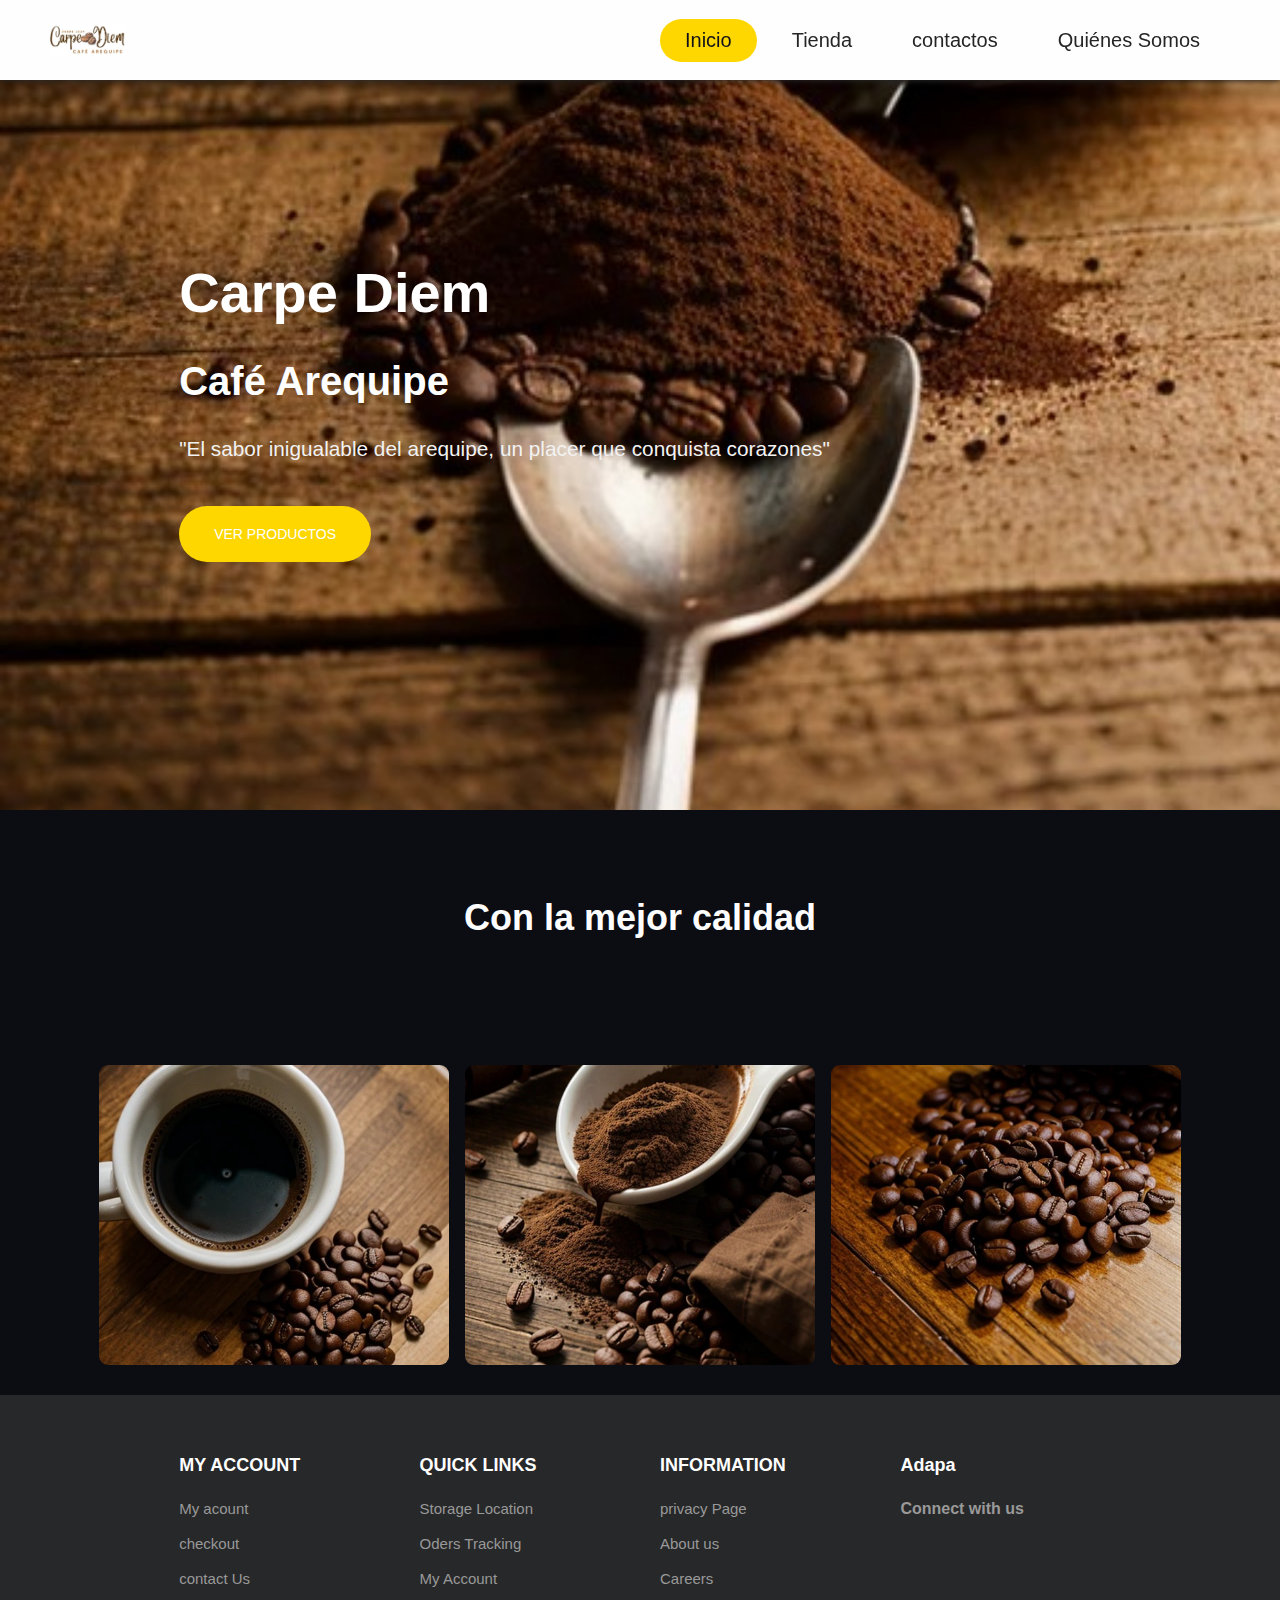
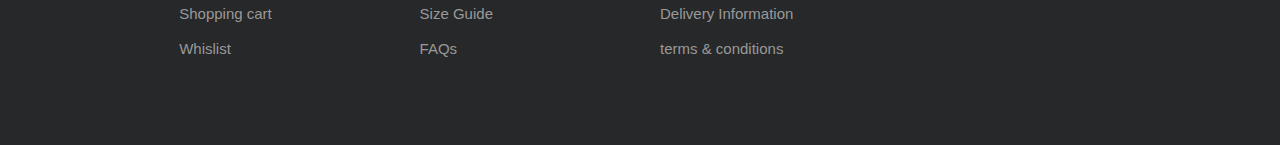
<file: index.html>
<!DOCTYPE html>
<html lang="en">

<head>
    <meta charset="UTF-8" />
    <meta http-equiv="X-UA-Compatible" content="IE=edge" />
    <meta name="viewport" content="width=device-width, initial-scale=1.0" />
    <link rel="stylesheet" href="styles/css/navbar.css" />
    <link rel="stylesheet" href="styles/css/styleindex.css" />
    <link rel="stylesheet" href="styles/css/footer.css" />
    <link rel="icon" href="assets/logo.ico" />
    <title>CarpeDiem</title>
</head>

<body>
    <header>
        <img class="logoimg" src="assets/logotipo.jpg" alt="imgLogo" />
        <div class="hamburger">
            <div class="line"></div>
            <div class="line"></div>
            <div class="line"></div>
        </div>
        <nav class="nav-bar">
            <ul>
                <li>
                    <a href="" class="active">Inicio</a>
                </li>
                <li>
                    <a href="view/productos.html">Tienda</a>
                </li>
                <li>
                    <a href="view/contact.html">contactos</a>
                </li>
                <li>
                    <a href="view/somos.html">Quiénes Somos</a>
                </li>
            </ul>
        </nav>
    </header>

    <section class="home">
        <div class="home-text-index">
            <h1>
                Carpe Diem <br />
            </h1>
            <h2>
                Café Arequipe
            </h2>
            <p>
                "El sabor inigualable del arequipe, un placer que conquista corazones"
            </p>
            <a href="view/productos.html" class="btn">Ver productos</a>
        </div>
    </section>

    <section class="titulo">
        <div class="ti">
            <h2>Con la mejor calidad</h2>
        </div>
    </section>

    <!-- Banner Section -->
    <section class="banner">
        <div class="banner-img">
            <img src="assets/imagenes/imginicio1.jpeg" alt="img" />
        </div>
        <div class="banner-img">
            <img src="assets/imagenes/imginicio2.jpeg" alt="img" />
        </div>

        <div class="banner-img">
            <img src="assets/imagenes/imginicio3.jpeg" alt="img" />
        </div>
    </section>

    <!-- contact section -->
    <section class="contact">
        <div class="contact-box">
            <h4>MY ACCOUNT</h4>
            <li><a href="">My acount</a></li>
            <li><a href="">checkout</a></li>
            <li><a href="">contact Us</a></li>
            <li><a href=""> Shopping cart</a></li>
            <li><a href="">Whislist</a></li>
        </div>

        <div class="contact-box">
            <h4>QUICK LINKS</h4>
            <li><a href="">Storage Location</a></li>
            <li><a href="">Oders Tracking</a></li>
            <li><a href="">My Account</a></li>
            <li><a href="">Size Guide</a></li>
            <li><a href="">FAQs</a></li>
        </div>

        <div class="contact-box">
            <h4>INFORMATION</h4>
            <li><a href="">privacy Page</a></li>
            <li><a href="">About us</a></li>
            <li><a href="">Careers</a></li>
            <li><a href="">Delivery Information</a></li>
            <li><a href="">terms & conditions</a></li>
        </div>
        <div class="contact-box">
            <h4>Adapa</h4>
            <h5>Connect with us</h5>
        </div>
    </section>
    <script src="script/navbar.js"></script>
</body>

</html>
</file>
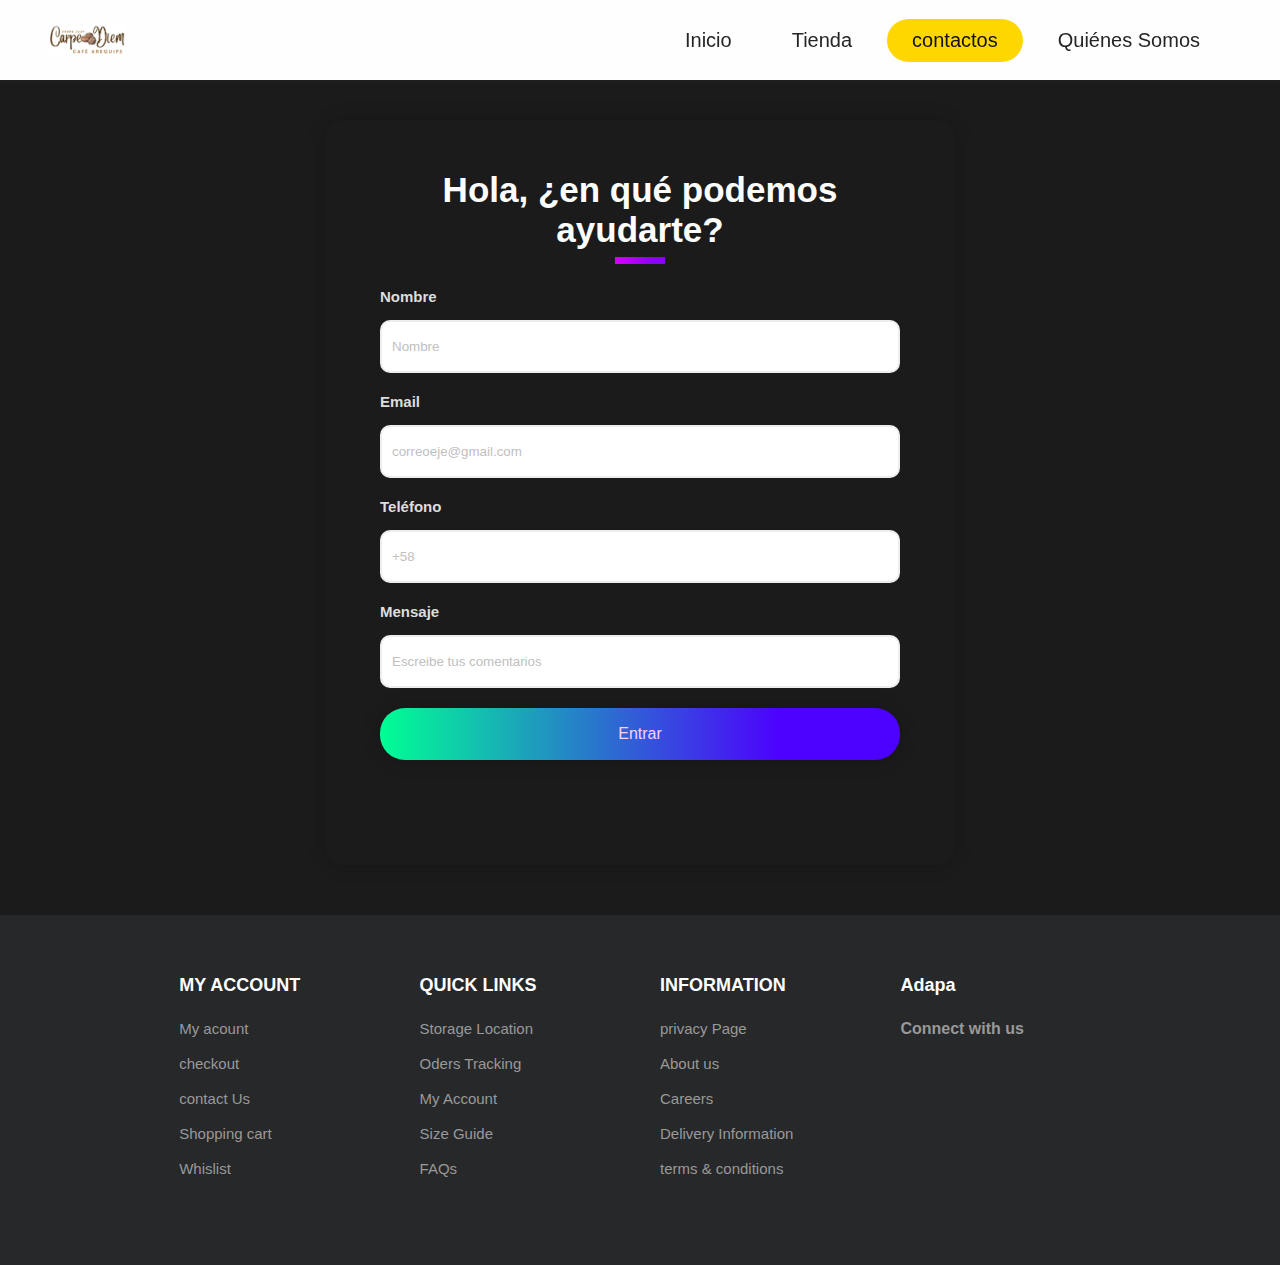
<file: view/contact.html>
<!DOCTYPE html>
<html lang="en">

<head>
    <meta charset="UTF-8" />
    <meta http-equiv="X-UA-Compatible" content="IE=edge" />
    <meta name="viewport" content="width=device-width, initial-scale=1.0" />
    <link rel="stylesheet" href="../styles/css/navbar.css" />
    <link rel="stylesheet" href="../styles/css/estilologin.css" />
    <link rel="stylesheet" href="../styles/css/footer.css" />

    <link rel="icon" href="../assets/logo.ico" />

    <title>Contacto</title>
</head>

<body>
    <header>
        <img class="logoimg" src="../assets/logotipo.jpg" alt="" />
        <div class="hamburger">
            <div class="line"></div>
            <div class="line"></div>
            <div class="line"></div>
        </div>
        <nav class="nav-bar">
            <ul>
                <li>
                    <a href="../index.html">Inicio</a>
                </li>
                <li>
                    <a href="./productos.html">Tienda</a>
                </li>
                <li>
                    <a class="active" href="./contact.html">contactos</a>
                </li>
                <li>
                    <a href="./somos.html">Quiénes Somos</a>
                </li>
            </ul>
        </nav>
    </header>

    <section class="form">
        <form action="backend/loginFun.php" method="post">
            <h2>Hola, ¿en qué podemos ayudarte?</h2>
            <span class="lineLogin"></span>
            <p></p>

            <div class="input-group">
                <label for="text">Nombre</label>
                <input type="text" name="name" placeholder="Nombre" id="name" />
                <label for="text">Email</label>
                <input type="email" name="name" placeholder="correoeje@gmail.com" id="email" />
                <label for="telf">Teléfono</label>
                <input type="number" name="telf" placeholder="+58" id="telf" />

                <label for="text">Mensaje</label>
                <input type="text" name="text" placeholder="Escreibe tus comentarios" id="mensage" />
                <input class="btn" type="submit" value="Entrar" name="enviar" id="" />
            </div>
        </form>
    </section>
    <!-- contact section -->
    <section class="contact">
        <div class="contact-box">
            <h4>MY ACCOUNT</h4>
            <li><a href="">My acount</a></li>
            <li><a href="">checkout</a></li>
            <li><a href="">contact Us</a></li>
            <li><a href=""> Shopping cart</a></li>
            <li><a href="">Whislist</a></li>
        </div>

        <div class="contact-box">
            <h4>QUICK LINKS</h4>
            <li><a href="">Storage Location</a></li>
            <li><a href="">Oders Tracking</a></li>
            <li><a href="">My Account</a></li>
            <li><a href="">Size Guide</a></li>
            <li><a href="">FAQs</a></li>
        </div>

        <div class="contact-box">
            <h4>INFORMATION</h4>
            <li><a href="">privacy Page</a></li>
            <li><a href="">About us</a></li>
            <li><a href="">Careers</a></li>
            <li><a href="">Delivery Information</a></li>
            <li><a href="">terms & conditions</a></li>
        </div>
        <div class="contact-box">
            <h4>Adapa</h4>
            <h5>Connect with us</h5>
        </div>
    </section>

    <script src="../script/navbar.js"></script>
</body>

</html>
</file>
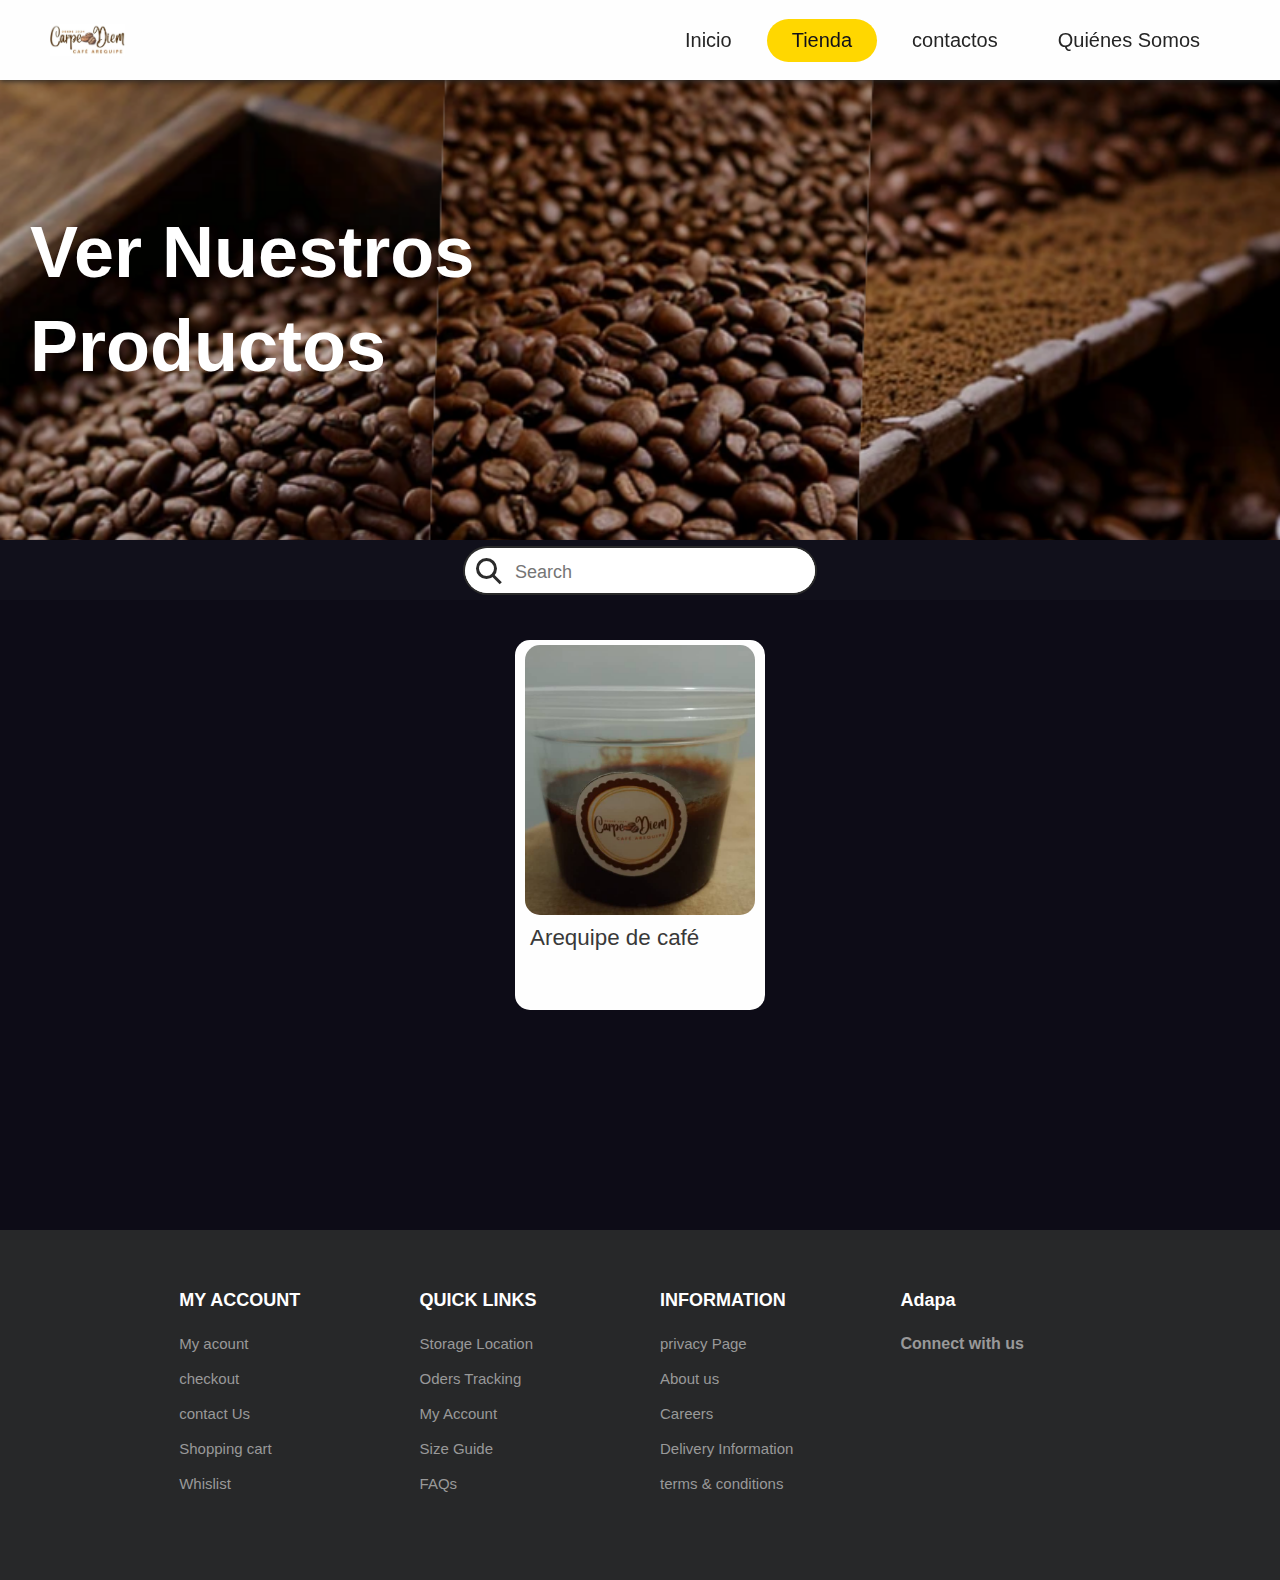
<file: view/productos.html>
<!DOCTYPE html>
<html lang="en">

<head>
    <meta charset="UTF-8" />
    <meta http-equiv="X-UA-Compatible" content="IE=edge" />
    <meta name="viewport" content="width=device-width, initial-scale=1.0" />
    <link rel="stylesheet" href="../styles/css/navbar.css" />
    <link rel="stylesheet" href="../styles/css/productos.css" />
    <link rel="stylesheet" href="../styles/css/search.css" />
    <link rel="stylesheet" href="../styles/css/footer.css" />
    <link rel="icon" href="../assets/logo.ico" />

    <title>Tienda</title>
</head>

<body>
    <header>
        <img class="logoimg" src="../assets/logotipo.jpg" alt="" />

        <div class="hamburger">
            <div class="line"></div>
            <div class="line"></div>
            <div class="line"></div>
        </div>
        <nav class="nav-bar">
            <ul>
                <li>
                    <a href="../index.html">Inicio</a>
                </li>
                <li>
                    <a class="active" href="./productos.html">Tienda</a>
                </li>
                <li>
                    <a href="./contact.html">contactos</a>
                </li>
                <li>
                    <a href="./somos.html">Quiénes Somos</a>
                </li>
            </ul>
        </nav>
    </header>

    <section class="home">
        <section class="homeColor">
            <div class="home-text">
                <h1>
                    Ver Nuestros<br />
                    Productos
                </h1>
            </div>
        </section>

    </section>

    <section class="searchCont">
        <div class="search">
            <div class="icon"></div>
            <div class="input">
                <input type="text" placeholder="Search" id="mysearch" />
            </div>
        </div>
    </section>

    <section class="productos">
        <div class="produc">
            <div class="imagenes">
                <img src="../assets/imagenes/producto1.jpg" alt="Imagen Producto" />
            </div>
            <div class="tituloproduc">
                <h2>Arequipe de café</h2>
            </div>
        </div>

    </section>

    <!-- contact section -->
    <section class="contact">
        <div class="contact-box">
            <h4>MY ACCOUNT</h4>
            <li><a href="">My acount</a></li>
            <li><a href="">checkout</a></li>
            <li><a href="">contact Us</a></li>
            <li><a href=""> Shopping cart</a></li>
            <li><a href="">Whislist</a></li>
        </div>

        <div class="contact-box">
            <h4>QUICK LINKS</h4>
            <li><a href="">Storage Location</a></li>
            <li><a href="">Oders Tracking</a></li>
            <li><a href="">My Account</a></li>
            <li><a href="">Size Guide</a></li>
            <li><a href="">FAQs</a></li>
        </div>

        <div class="contact-box">
            <h4>INFORMATION</h4>
            <li><a href="">privacy Page</a></li>
            <li><a href="">About us</a></li>
            <li><a href="">Careers</a></li>
            <li><a href="">Delivery Information</a></li>
            <li><a href="">terms & conditions</a></li>
        </div>
        <div class="contact-box">
            <h4>Adapa</h4>
            <h5>Connect with us</h5>
        </div>
    </section>

    <script src="../script/navbar.js"></script>
    <script src="../script/search.js"></script>
</body>

</html>
</file>
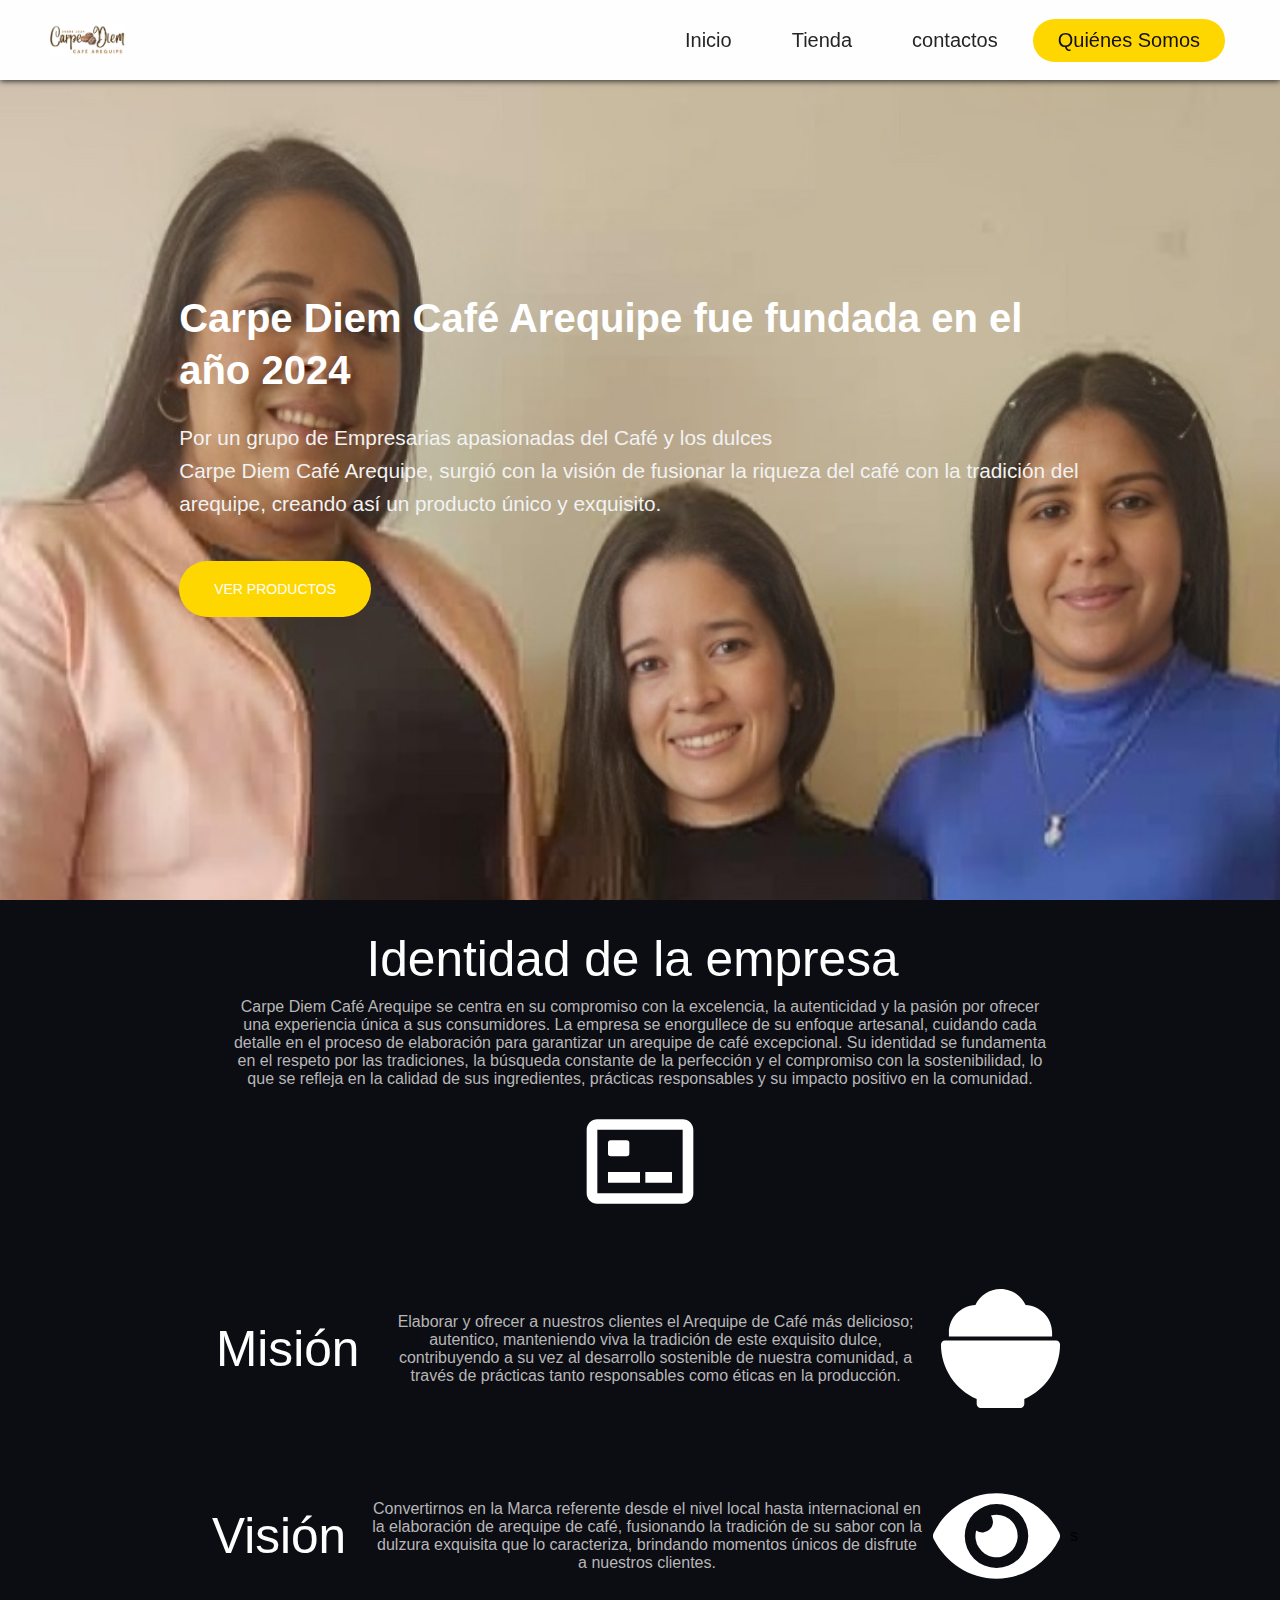
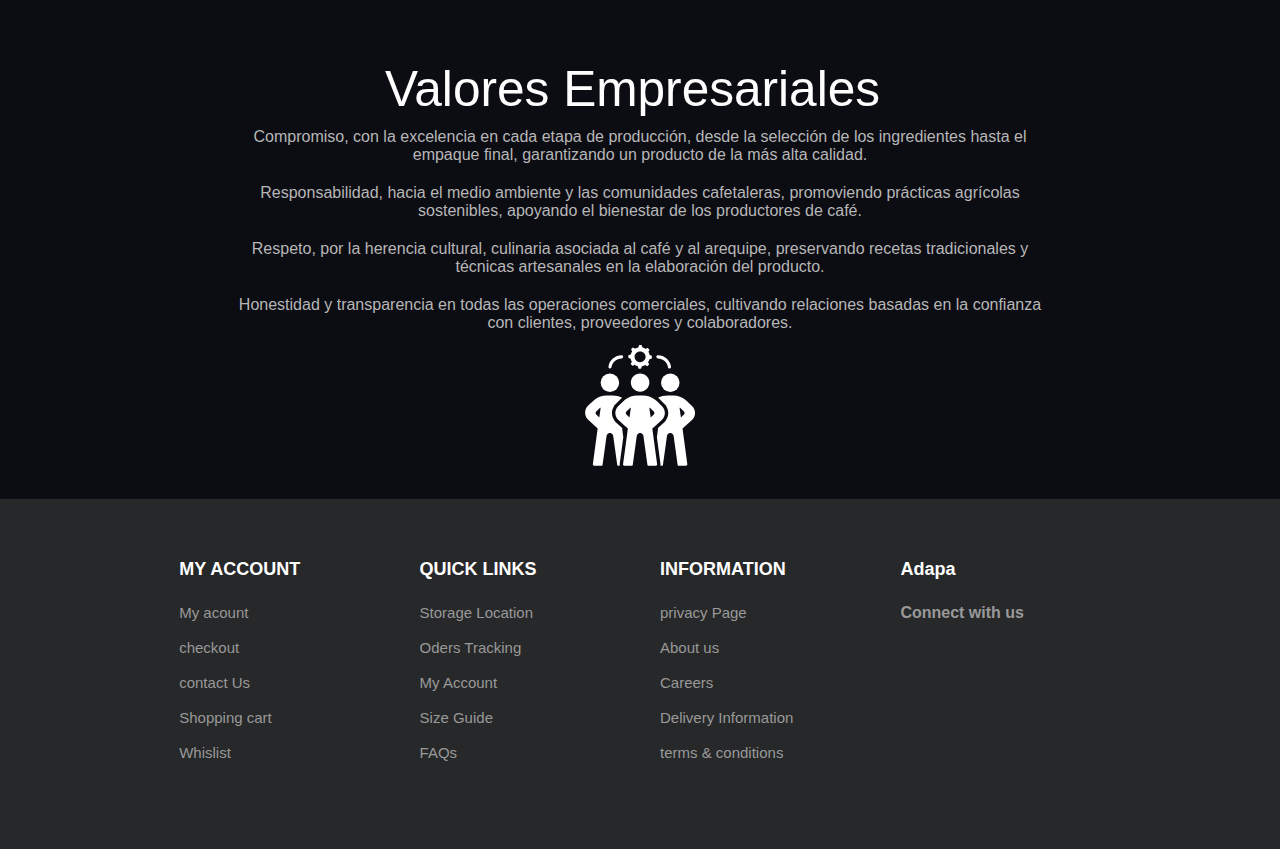
<file: view/somos.html>
<!DOCTYPE html>
<html lang="en">

<head>
    <meta charset="UTF-8" />
    <meta http-equiv="X-UA-Compatible" content="IE=edge" />
    <meta name="viewport" content="width=device-width, initial-scale=1.0" />
    <link rel="stylesheet" href="../styles/css/navbar.css" />
    <link rel="stylesheet" href="../styles/css/somos.css" />
    <link rel="stylesheet" href="../styles/css/styleindex.css" />
    <link rel="stylesheet" href="../styles/css/footer.css" />

    <link rel="icon" href="../assets/logo.ico" />

    <title>Quiénes Somos</title>
</head>

<body>
    <header>
        <img class="logoimg" src="../assets/logotipo.jpg" alt="" />

        <div class="hamburger">
            <div class="line"></div>
            <div class="line"></div>
            <div class="line"></div>
        </div>
        <nav class="nav-bar">
            <ul>
                <li>
                    <a href="../index.html">Inicio</a>
                </li>
                <li>
                    <a href="./productos.html">Tienda</a>
                </li>
                <li>
                    <a href="./contact.html">contactos</a>
                </li>
                <li>
                    <a class="active" href="#">Quiénes Somos</a>
                </li>
            </ul>
        </nav>
    </header>
    <section class="homeSomos">

        <div class="home-text">
            <h1>
                Carpe Diem Café Arequipe fue fundada en el año 2024 <br />
            </h1>
            <p>
                Por un grupo de Empresarias apasionadas del Café y los dulces
                <br />
                Carpe Diem Café Arequipe, surgió con la visión de fusionar la riqueza del café con la tradición del
                arequipe, creando así un producto único y exquisito.
            </p>
            <a href="./productos.html" class="btn">Ver productos</a>
        </div>
    </section>
    <section class="somosCont">
        <div class="ContB">
            <h2 class="TitleMyV">Identidad de la empresa</h2>

            <p class="InfoMyV">Carpe Diem Café Arequipe se centra en su compromiso con la excelencia, la autenticidad y
                la pasión por ofrecer una experiencia única a sus consumidores. La empresa se enorgullece de su enfoque
                artesanal, cuidando cada detalle en el proceso de elaboración para garantizar un arequipe de café
                excepcional. Su identidad se fundamenta en el respeto por las tradiciones, la búsqueda constante de la
                perfección y el compromiso con la sostenibilidad, lo que se refleja en la calidad de sus ingredientes,
                prácticas responsables y su impacto positivo en la comunidad.</p>

            <img class="imgSVG" src="../assets/svg/credit-card-front-svgrepo-com.svg" alt="...">
        </div>

    </section>
    <section class="somosCont">
        <div class="ContMyV">
            <h2 class="TitleMyV">Misión</h2>
            <p class="InfoMyV">Elaborar y ofrecer a nuestros clientes el Arequipe de Café más delicioso; autentico,
                manteniendo viva la
                tradición de este exquisito dulce, contribuyendo a su vez al desarrollo sostenible de nuestra comunidad,
                a través de prácticas tanto responsables como éticas en la producción.</p>
            <img class="imgSVG" src="../assets/svg/eat-svgrepo-com.svg" alt="...">
        </div>
    </section>

    <section class="somosCont">
        <div class="ContMyV">
            <h2 class="TitleMyV">Visión</h2>
            <p class="InfoMyV">Convertirnos en la Marca referente desde el nivel local hasta internacional en la
                elaboración de arequipe de café, fusionando la tradición de su sabor con la dulzura exquisita que lo
                caracteriza, brindando momentos únicos de disfrute a nuestros clientes.</p>
            <img class="imgSVG" src="../assets/svg/eye-svgrepo-com.svg" alt="...">

        </div>
        s
    </section>

    <section class="somosCont">
        <div class="ContB">
            <h2 class="TitleMyV">Valores Empresariales</h2>
            <p class="InfoMyV">Compromiso, con la excelencia en cada etapa de producción, desde la selección de los
                ingredientes hasta el empaque final, garantizando un producto de la más alta calidad.</p>
            <p class="InfoMyV">Responsabilidad, hacia el medio ambiente y las comunidades cafetaleras, promoviendo
                prácticas agrícolas sostenibles, apoyando el bienestar de los productores de café.</p>
            <p class="InfoMyV">Respeto, por la herencia cultural, culinaria asociada al café y al arequipe, preservando
                recetas tradicionales y técnicas artesanales en la elaboración del producto.</p>
            <p class="InfoMyV">Honestidad y transparencia en todas las operaciones comerciales, cultivando relaciones
                basadas en la confianza con clientes, proveedores y colaboradores.</p>
            <img class="imgSVG" src="../assets/svg/company-cooperation-group-svgrepo-com.svg" alt="...">
        </div>

    </section>

    <!-- contact section -->
    <section class="contact">
        <div class="contact-box">
            <h4>MY ACCOUNT</h4>
            <li><a href="">My acount</a></li>
            <li><a href="">checkout</a></li>
            <li><a href="">contact Us</a></li>
            <li><a href=""> Shopping cart</a></li>
            <li><a href="">Whislist</a></li>
        </div>

        <div class="contact-box">
            <h4>QUICK LINKS</h4>
            <li><a href="">Storage Location</a></li>
            <li><a href="">Oders Tracking</a></li>
            <li><a href="">My Account</a></li>
            <li><a href="">Size Guide</a></li>
            <li><a href="">FAQs</a></li>
        </div>

        <div class="contact-box">
            <h4>INFORMATION</h4>
            <li><a href="">privacy Page</a></li>
            <li><a href="">About us</a></li>
            <li><a href="">Careers</a></li>
            <li><a href="">Delivery Information</a></li>
            <li><a href="">terms & conditions</a></li>
        </div>
        <div class="contact-box">
            <h4>Adapa</h4>
            <h5>Connect with us</h5>
        </div>
    </section>
    <script src="../script/navbar.js"></script>
</body>

</html>
</file>
<file: styles/css/navbar.css>
* {
    margin: 0;
    padding: 0;
    box-sizing: border-box;
    text-decoration: none;
    list-style: none;
    text-decoration: none;
    font-family: sans-serif;
    scroll-behavior: smooth;
}

body {
    font-family: 'Gill Sans', 'Gill Sans MT', Calibri, 'Trebuchet MS', sans-serif;
}


header {
    position: fixed;
    width: 100%;
    height: 80px;
    background: #fefefe;
    display: flex;
    align-items: center;
    justify-content: space-between;
    padding: 0 100px;
    z-index: 1000;
    box-shadow: 0 1px 6px 0 #252525;
}

.logoimg {
    width: 75px;
}

.hamburger {
    display: none;
}

.nav-bar {
    display: flex;
}

.nav-bar ul {
    display: flex;
}

.nav-bar ul li a {
    display: block;
    color: #252525;
    font-size: 20px;
    padding: 10px 25px;
    border-radius: 50px;
    transition: 0.2s;
    margin: 0 5px;
}

.nav-bar ul li a:hover {
    color: #252525;
    background: var(--main-color);
}

.nav-bar ul li a.active {
    color: #11101b;
    background: var(--main-color);
}

@media only screen and (max-width: 1320px) {
    header {
        padding: 0 50px;
    }
}

@media only screen and (max-width: 1110px) {
    header {
        padding: 0 30px;
    }
}

@media only screen and (max-width: 900px) {
    .hamburger {
        display: block;
        cursor: pointer;

    }

    .hamburger .line {
        width: 30px;
        height: 3px;
        background: #252525;
        margin: 6px 0;
    }

    .nav-bar {
        height: 0;
        position: absolute;
        top: 80px;
        left: 0;
        right: 0;
        width: 100vw;
        background: #11101b;
        transition: 0.5s;
        overflow: hidden;
    }

    .nav-bar.active {
        height: 450px;
    }

    .nav-bar ul li a {
        color: #fefefe;
    }

    .nav-bar ul {
        display: block;
        width: fit-content;
        margin: 80px auto 0 auto;
        text-align: center;
        transition: 0.5s;
        opacity: 0;
    }

    .nav-bar.active ul {
        opacity: 1;
    }

    .nav-bar ul li a {
        margin-bottom: 12px;


    }
}


@media (max-width: 920px) {
    #menu-icon {
        display: block;

        height: 30px;
        width: 30px;
        background: var(--text-color);
        color: var(--bg-color);
        display: flex;
        align-items: center;
        justify-content: center;
        font-size: 20px;
        border-radius: 50%;
        cursor: pointer;
    }

    .navbar {
        position: absolute;
        top: -800px;
        left: 0;
        right: 0;
        display: flex;
        flex-direction: column;
        text-align: left;
        background: var(--main-color);
        transition: all .5s ease;


    }

    .navbar a {
        display: block;
        padding: 5px;
        margin: 15px;
        font-size: 20px;
        font-weight: 600;
        transition: all .5s ease;

    }

    .navbar a:hover {
        color: var(--bg-color);
    }

    .navbar.active {
        top: 100%;

    }

}
</file>
<file: styles/css/styleindex.css>
:root {
    --bg-color: #fff;
    --main-color: gold;
    --text-color: #010101;
    --Snd-color: #ffffff;
    --other-color: #d8d8d8;
    --big-font: 4rem;
    --h2-font: 2rem;
    --p-font: 1.3rem;
    --black1: #e8e1e1;
}

body {
    color: var(--text-color);
    background: var(--bg-color);
}

/* ________________________________________________________________- */
section {
    padding: 60px 14% 70px;
}

.home {
    position: relative;
    width: 100%;
    height: 90vh;
    background-image: url(../../assets/imagenes/bg1.jpeg);
    background-size: cover;
    background-position: center;
    display: flex;
    align-items: center;
    justify-content: flex-start;
}

.homeSomos {
    position: relative;
    width: 100%;
    height: 100vh;
    background-image: url(../../assets/imagenes/bgsomos2.jpg);
    background-size: cover;
    background-position: center;
    display: flex;
    align-items: center;
    justify-content: flex-start;
}

.homeSomosBg {
    width: 100%;
    height: 100%;
    background-color: #000000;
}

.home-text h1 {
    font-family: 'Gill Sans', 'Gill Sans MT', Calibri, 'Trebuchet MS', sans-serif;
    font-size: 2.5rem;
    color: #ffffff;
    line-height: 1.3;
    margin-bottom: 25px;
}
.home-text p {
    color: #f2f2f2;
    font-size: var(--p-font);
    line-height: 33px;
    margin-bottom: 60px;
}

.home-text-index h1{
    font-family: 'Gill Sans', 'Gill Sans MT', Calibri, 'Trebuchet MS', sans-serif;
    font-size: 3.5rem;
    color: #ffffff;
    line-height: 1.3;
    margin-bottom: 25px;
}

.home-text-index h2{
    font-family: 'Gill Sans', 'Gill Sans MT', Calibri, 'Trebuchet MS', sans-serif;
    font-size: 2.5rem;
    color: #ffffff;
    line-height: 1.3;
    margin-bottom: 25px;
}


.home-text-index p {
    color: #f2f2f2;
    font-size: var(--p-font);
    line-height: 33px;
    margin-bottom: 60px;
}

.btn {
    padding: 20px 35px;
    background: var(--main-color);
    color: var(--bg-color);
    font-size: 14px;
    font-weight: 500;
    text-transform: uppercase;
    border-radius: 30px;
    transition: all .5s ease;
}

.btn:hover {
    background: rgb(224, 195, 30);
}




/* _____________________ titulo _________________________________ */


.titulo {
    width: 100%;
    height: 25vh;
    background: #0c0c13;
    display: flex;
    justify-content: center;
    align-items: center;
}

.ti {
    /* padding-top: 45px; */
    /* padding-left: 30px; */
    color: #fefefe;
    font-size: 1.5em;
    display: flex;
    text-align: center;
}

.ti h2 {
    display: flex;
}



/* _____________________________________________________________ */

.banner {
    display: grid;
    grid-template-columns: repeat(auto-fit, minmax(300px, auto));
    align-items: center;
    justify-content: center;
    gap: 1rem;
    padding: 30px 0px;
    background: #0c0c13;
}

.banner-img {
    overflow: hidden;
    border-radius: 9px;
}

.banner-img img {
    width: 350px;
    height: 300px;
    display: block;
    transition: transform 0.5s;
    cursor: pointer;
    /* background-size: cover; */
    object-fit: cover;
}

.banner-img:hover img {
    transform: scale(1.1);
}



/* __________________*/



@media only screen and (max-width: 1320px) {
    header {
        padding: 0 50px;
    }
}

@media only screen and (max-width: 1110px) {
    header {
        padding: 0 30px;
    }
}

@media (max-width: 1200px) {
    header {
        padding: 12px 3%;
    }

    section {
        padding: 15px 3% 0px;

    }
}

@media only screen and (max-width: 800px) {
    .home {
        background-image: url(../../assets/imagenes/bg1.jpeg);
        height: 85vh;

    }

    .homeSomos {

        background-image: url(../../assets/imagenes/bgsomos.jpg);
        height: 100vh;

    }

    .home-text h1 {
        line-height: 1.3;
        margin-bottom: 25px;

    }

    .home-text p {
        line-height: 33px;
        margin-bottom: 60px;
    }

    .btn {
        padding: 20px 35px;
        font-size: 14px;
        font-weight: 500;
        border-radius: 30px;
    }

}

@media only screen and (max-width: 750px) {
    .banner {
        display: flex;
        align-items: center;
        justify-content: center;
        gap: 1rem;
        padding: 30px 0px;
        background: #0c0c13;
        flex-direction: column;
    }
}


@media (max-width: 640px) {
    :root {
        --big-font: 3.8rem;
        --h2-font: 2rem;
        --p-font: 1.1rem;
    }

    .home-text h1 {
        line-height: 1.1;
    }

    .home {
        height: 85vh;
    }

    .new-product {
        display: flex;
        padding: 20px 20px;
        flex-direction: column
    }
}
</file>
<file: styles/css/footer.css>
.contact {
    display: grid;
    grid-template-columns: repeat(auto-fit, minmax(200px, auto));
    /* align-items: center; */
    gap: 2.5rem;
    background: #272829;
    padding: 60px 14% 70px;

}

.contact-box h4 {
    margin-bottom: 1.5rem;
    font-size: 18px;
    color: #fff;
}

.contact-box li {
    margin-bottom: 18px;
}

.contact-box li a {
    display: block;
    color: #999999;
    font-size: 15px;
    font-weight: 500;
    transition: all .5 ease;

}

.contact-box li a:hover {
    transform: translate(-7px);
    color: var(--main-color)
}

.contact-box h5 {
    font-size: 16px;
    font-weight: 600;
    color: #999999;

}

.social {
    display: flex;
    margin-top: 1.8rem;

}

.social i {
    height: 37px;
    width: 37px;
    background: transparent;
    border: 2px solid var(--main-color);
    display: flex;
    align-items: center;
    justify-content: center;
    border-radius: 50%;
    font-size: 20;
    margin-right: 1.1rem;
    color: var(--main-color);
    transition: all .5s ease;


}


.social i:hover {
    background: var(--main-color);
    color: var(--bg-color);
    transform: scale(1.1);
}

/* 
.Scroll-top{
    position: fixed;
    bottom: 2.3rem;
    right: 2.3rem;
    text-decoration: none;
    color: #434343;
    width: 60px;
    height: 30px;
    background: #3465a6;
    border-radius: 10px;
    display: flex;
    align-items: center;
    justify-content: center;
}
 */


.end-text p {
    text-align: center;
    background: #272829;
    color: var(--other-color);
    font-size: 15px;
    letter-spacing: 1px;
    padding: 20px;
}
</file>
<file: styles/css/estilologin.css>
:root {
    --bg-color: #fff;
    --main-color: gold;
    --text-color: #010101;
    --Snd-color: #434343;
    --other-color: #666666;
    --big-font: 5rem;
    --h2-font: 2.3rem;
    --p-font: 1.3rem;
    --black1: #e8e1e1;
}

.form {
    padding-top: 120px;
    display: flex;
    justify-content: center;
    padding-left: 20px;
    padding-right: 20px;
    padding-bottom: 50px;
    background-color: #1b1b1b;
}

form {
    padding: 50px 55px 85px 55px;
    box-shadow: 0 0 20px rgba(0, 0, 0, 0.2);
    border-radius: 20px;
    text-align: center;
    width: 340px;
    width: 70vh;

}

.input-group {
    display: flex;
    flex-direction: column;
    text-align: left;

}

h2 {
    color: #fdfdfd;
    font-size: 35px;
    margin: 0;
}

p {
    font-size: 16px;
    color: #eeeeee;
    margin-bottom: 20px;

}

.lineLogin {
    display: inline-block;
    width: 50px;
    height: 7px;
    background: linear-gradient(90deg, rgba(214, 0, 254, 1) 0%, rgba(136, 1, 254, 1) 77%);
}

label {
    color: #dddddd;
    font-size: 15px;
    font-weight: 600;
    margin-bottom: 15px;
}

input {
    padding: 17px 10px;
    border-radius: 10px;
    margin-bottom: 20px;
    border: 2px solid #ededed;
    color: #1b1b1b;
    outline: none;
}

input::placeholder {
    color: #c0c0c0;

}

.form-txt {
    margin-bottom: 30px;
    display: flex;
    justify-content: space-between;
    text-align: center;
}

.form-txt a {
    color: #1b1b1b;
    font-size: 14px;
    font-weight: 600;
    text-decoration: none;
}

.btn {
    font-size: 16px;
    color: #ffcfff;
    border: 0;
    border-radius: 25px;
    background: linear-gradient(90deg, rgb(0, 254, 148) 0%, rgb(77, 1, 254) 77%);
    box-shadow: 0 0 20px rgba(0, 0, 0, 0.2);
    cursor: pointer;
}


.btn:hover {
    background: linear-gradient(90deg, rgb(0, 176, 103) 0%, rgb(51, 0, 168) 77%);

}



@media (max-width:990px) {

    form {
        padding: 50px 30px;
        width: 100%;
    }

    input {
        padding: 15px 10px;
    }
}
</file>
<file: styles/css/productos.css>
:root {
    --bg-color: #fff;
    --main-color: gold;
    --text-color: #010101;
    --Snd-color: #434343;
    --other-color: #666666;
    --big-font: 4.5rem;
    --h2-font: 2.3rem;
    --p-font: 1.3rem;
    --black1: #e8e1e1;
}

body {
    color: var(--text-color);
    background: var(--bg-color);
}

/* _______________________________________________________ */


.home {
    position: relative;
    width: 100%;
    height: 60vh;
    background-image: url(../../assets/imagenes/collage1.png);
    background-size: cover;


}

.homeColor {
    background-color: #00000029;
    width: 100%;
    height: 100%;
    background-position: center;
    display: flex;
    align-items: center;
    object-fit: cover;
    padding-top: 60px;
    padding-left: 20px;
}

@media only screen and (max-width: 900px) {
    .home {
        background-image: url(../../assets/imagenes/collage1.png);
    }
}

.home-text h1 {
    font-family: 'Gill Sans', 'Gill Sans MT', Calibri, 'Trebuchet MS', sans-serif;
    font-size: var(--big-font);
    color: #ffffff;
    line-height: 1.3;
    /* margin-bottom: 25px; */
    margin-left: 10px;
}



/* _____________________ secction search _________________________________ */

.searchCont {
    width: 100%;
    height: 60px;
    background: #11101b;
    display: flex;
    justify-content: center;
    align-items: center;
}

/* ___________________________  Estructura de Productos  _____________________________________ */

.productos {
    min-height: 70vh;
    background: #0d0c17;
    padding: 40px 0;
    display: grid;
    justify-content: center;
    justify-items: center;
    grid-template-columns: repeat(auto-fit, minmax(300px, auto));
    gap: 1rem;
}

.produc {
    width: 250px;
    height: 370px;
    background: #fefefe;
    display: flex;
    flex-direction: column;
    border-radius: 15px;
}

.imagenes {
    padding: 5px;
    display: flex;
    justify-content: center;
}

.imagenes img {
    width: 230px;
    height: 270px;
    object-fit: cover;
    border-radius: 15px;
}

.tituloproduc {
    padding: 5px 15px;
}

.tituloproduc h2 {
    font-weight: 400;
    font-size: 1.4em;
    color: #393939;
    font-family: 'Lucida Sans', 'Lucida Sans Regular', 'Lucida Grande', 'Lucida Sans Unicode', Geneva, Verdana, sans-serif;
}

.precioproduc {
    padding: 0 15px;
}

.precioproduc h3 {
    font-size: 0.9em;
    color: #141414;
    font-family: 'Lucida Sans', 'Lucida Sans Regular', 'Lucida Grande', 'Lucida Sans Unicode', Geneva, Verdana, sans-serif;
}


/* _____________________________ Carta del producto ___________________________________ */


.blog-content {
    display: grid;
    grid-template-columns: repeat(auto-fit, minmax(350px, auto));
    align-items: center;
    gap: 2.5rem;
    margin-top: 4.5rem;
}

.box-img {
    overflow: hidden;
}

.box-img img {
    width: 450px;
    height: 300px;
    display: block;
    transition: transform 0.5s;
    cursor: pointer;
}

.box-img:hover img {
    transform: scale(1.1);
}

.in-bxx {
    margin: 2rem;
    display: flex;
    flex-wrap: wrap;
    align-items: center;
    justify-content: space-between;
    margin-bottom: 1rem;
}

.in-text p {
    color: var(--other-color);
    font-size: 15px;
    font-weight: 500;
}

.in-icon i {
    vertical-align: middle;
    color: var(--other-color);
    font-size: 25px;
    margin-right: 8px;
}

.in-icon a {
    color: var(--other-color);
    font-size: 15px;
    font-weight: 500;
}

.main-box h3 {
    color: var(--text-color);
    font-size: var(--p-font);
    font-weight: 500;
    line-height: 30px;
    transition: all .5s ease;
    cursor: pointer;
}

.main-box h3:hover {
    color: var(--main-color);

}

/* ___________________________________________________________________________*/


@media (max-width: 1200px) {
    header {
        padding: 12px 3%;
    }

    /* section {
        padding: 15px 3% 0px;

    } */
}


@media (max-width: 640px) {
    :root {
        --big-font: 3.8rem;
        --h2-font: 2rem;
        --p-font: 1.1rem;
    }

    .home-text h1 {
        line-height: 1.1;
    }

    .home {
        height: 45vh;
    }

    .new-product {
        display: flex;
        padding: 20px 20px;
        flex-direction: column
    }
}
</file>
<file: styles/css/search.css>
.filter {
    display: none;
}

:root {
    --seacrh: #2b2b2b;
    --seacrh2: #fff;

    --clear: #999;
}

.buscador {
    display: flex;
    justify-content: center;
    align-items: center;
    min-height: 35vh;
    background: var(--seacrh);
}


.search {
    position: relative;
    /* width: 50px; */
    height: 45px;
    width: 350px;

    background: var(--seacrh2);
    border-radius: 60px;
    transition: 0.3s;
    box-shadow: 0 0 0 2px var(--seacrh);
    overflow: hidden;
}

/* .search.activesearch{
    width: 360px;
} */
.search .icon {
    position: absolute;
    top: 0;
    left: 0;
    width: 50px;
    height: 50px;
    background: var(--seacrh2);
    border-radius: 60px;
    display: flex;
    justify-content: center;
    align-items: center;
    z-index: 100;
    cursor: pointer;
}

.search .icon::before {
    content: '';
    position: absolute;
    width: 15px;
    height: 15px;
    border: 3px solid var(--seacrh);
    border-radius: 50%;
    transform: translate(-4px, -4px) rotate(315deg);

}

.search .icon::after {
    content: '';
    position: absolute;
    width: 3px;
    height: 12px;
    background: var(--seacrh);
    transform: translate(6px, 6px) rotate(315deg);
}

.search .input {
    position: relative;
    width: 300px;
    height: 50px;
    left: 50px;
    display: flex;
    justify-content: center;
    align-items: center;
}

.search .input input {
    position: absolute;
    top: 0;
    width: 100%;
    height: 100%;
    border: none;
    outline: none;
    font-size: 18px;
    padding: 10px 0;
}


.clear {
    position: absolute;
    top: 50%;
    transform: translateY(-50%);
    width: 15px;
    height: 15px;
    right: 15px;
    /* background: #ff0; */
    cursor: pointer;
    display: flex;
    justify-content: center;
    align-items: center;
}

.clear::before {
    position: absolute;
    content: '';
    width: 1px;
    height: 15px;
    background: var(--clear);
    transform: rotate(45deg);
}

.clear::after {
    position: absolute;
    content: '';
    width: 1px;
    height: 15px;
    background: var(--clear);
    transform: rotate(315deg);
}
</file>
<file: styles/css/somos.css>
.somosCont {
    width: 100%;
    /* min-height: 30vh; */
    background: #0c0c13;
    display: flex;
    justify-content: center;
    align-items: center;
    padding: 20px;
}

.ti {
    /* padding-top: 45px; */
    /* padding-left: 30px; */
    color: #fefefe;
    font-size: 2em;
    display: flex;
    text-align: center;
    font-family: 'Lucida Sans', 'Lucida Sans Regular', 'Lucida Grande', 'Lucida Sans Unicode', Geneva, Verdana, sans-serif;
}

.ti h2 {
    display: flex;
    font-family: 'Lucida Sans', 'Lucida Sans Regular', 'Lucida Grande', 'Lucida Sans Unicode', Geneva, Verdana, sans-serif;
}

.ContMyV {
    height: 100%;
    width: 70%;
    padding: 10px;
    display: flex;
    align-items: center;
}

.ContB {
    height: 100%;
    width: 100%;
    padding: 10px;
    display: flex;
    align-items: center;
    flex-direction: column;
    width: 70%;
    padding: 10px;
}

.TitleMyV {
    font-size: 3.1rem;
    color: #fefefe;
    font-weight: 400;
    padding-right: 15px;
    text-align: center;
    font-family: 'Lucida Sans', 'Lucida Sans Regular', 'Lucida Grande', 'Lucida Sans Unicode', Geneva, Verdana, sans-serif;
}

.InfoMyV {
    font-size: 1rem;
    color: #b7b7b7;
    font-weight: 400;
    padding: 10px;
    text-align: center;
    font-family: 'Lucida Sans', 'Lucida Sans Regular', 'Lucida Grande', 'Lucida Sans Unicode', Geneva, Verdana, sans-serif;
}
.imgSVG {
    width: 15%;
}

@media only screen and (max-width: 750px) {
    .ContMyV {
        width: 90%;
        padding: 10px;
        flex-direction: column;
    }
    .TitleMyV {
        padding: 15px;
    }
    .ContB {
        width: 90%;
    }
    .InfoMyV {
        padding: 10px;
    }

    .imgSVG {
        width: 40%;
        padding: 15px;
    }

}
</file>
